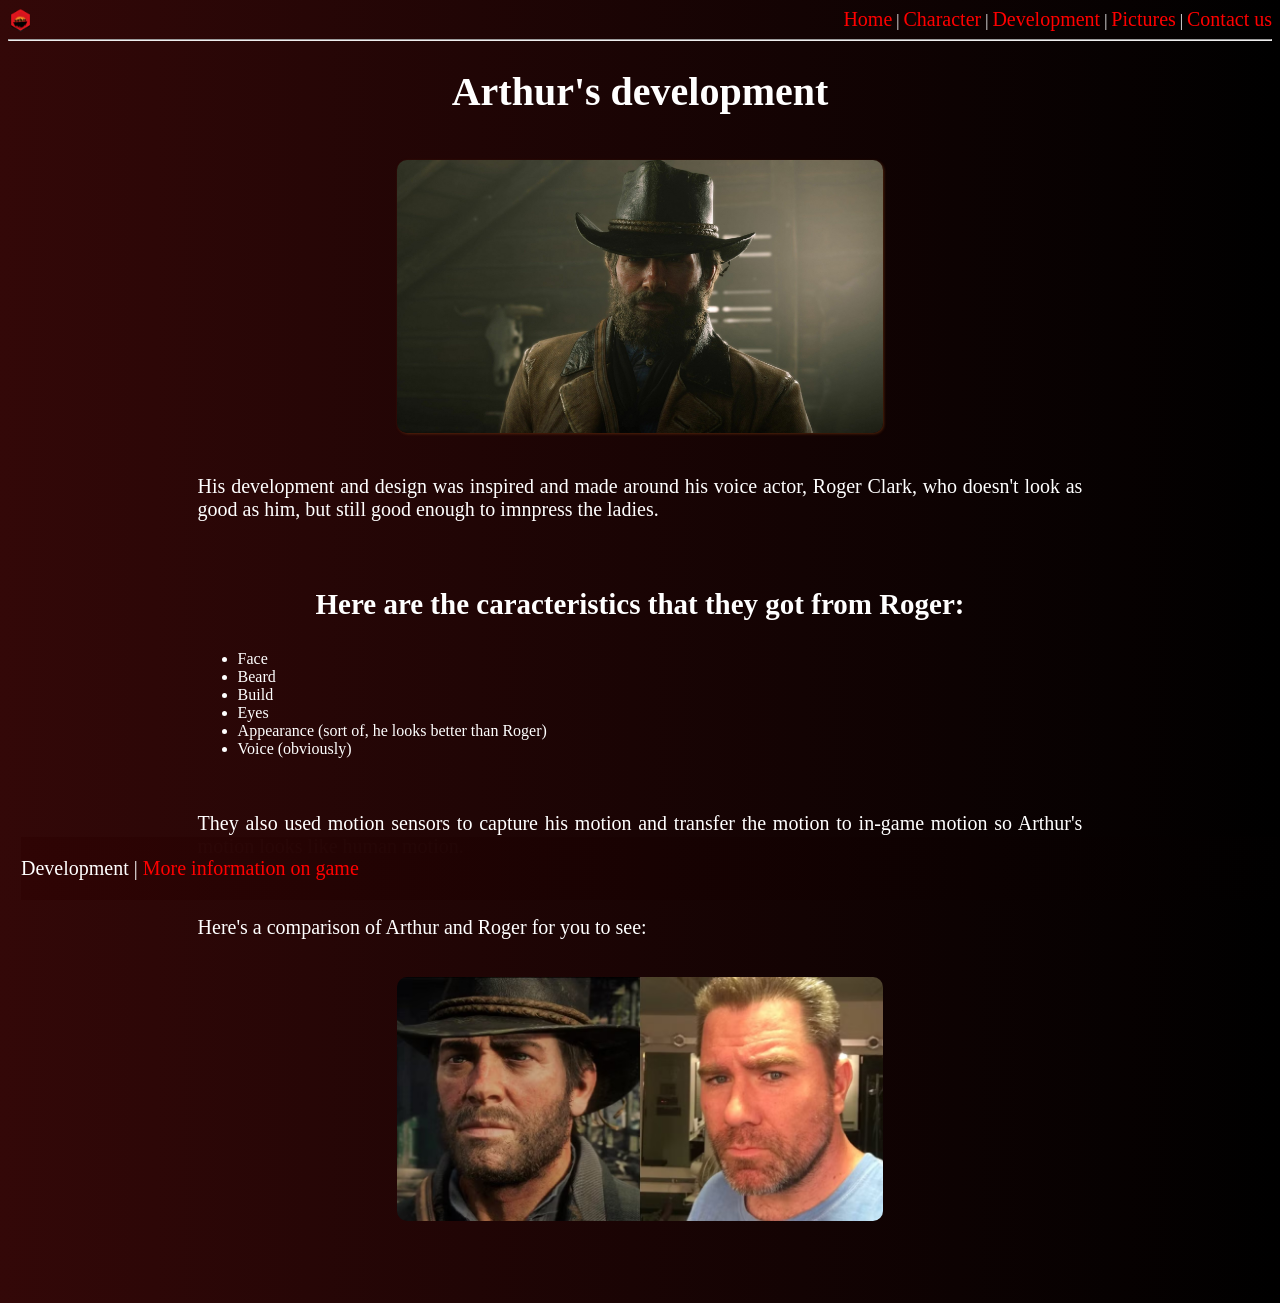
<file: arthurmorgandevelopment.html>
<!DOCTYPE html>
<html lang="en">
<head>
    <meta charset="UTF-8">
    <meta name="viewport" content="width=device-width, initial-scale=1.0">
    <title>ArthurDevelopment</title>
    <link rel="stylesheet" href="style.css">
    <link rel="icon" href="Images and icons/rdr2-icon.png">

    </style>
</head>
<body>
    <div class="links">
        <img src="Images and icons/rdr2-icon.png" alt="" width="25px" align="left">
        <a href="index.html">Home</a>
        |
        <a href="arthurmorgancharacter.html">Character</a>
        |
        <a href="arthurmorgandevelopment.html">Development</a>
        |
        <a href="arthurmorganartworkandscreeenshots.html">Pictures</a>
        |
        <a href="contact.html">Contact us</a>
    </div>
    <hr>

    <div class="div-body">
    
    <h1 align="center">Arthur's development</h1>
    <br>

    <div align="center"><img class="img-development-main" src="Images and icons/arthurdevmain.jpg" alt="" class="img-development"></div>
    <br>


    <p>His development and design was inspired and made around his voice actor, Roger Clark, who doesn't look as good as him, but still good enough to imnpress the ladies.</p>
    <br>
    <h3>Here are the caracteristics that they got from Roger:</h3>
    <ul>
        <li>Face</li>
        <li>Beard</li>
        <li>Build</li>
        <li>Eyes</li>
        <li>Appearance (sort of, he looks better than Roger)</li>
        <li>Voice (obviously)</li>
    </ul>
    <br>
    <p>They also used motion sensors to capture his motion and transfer the motion to in-game motion so Arthur's motion looks like human motion.</p>
    <br>
    <p>Here's a comparison of Arthur and Roger for you to see:</p>
    <br>
    <div align="center"><img class="img-development-end" src="Images and icons/arthur-with-roger.jpg" alt=""></div>

    </div>


    <footer>
        <p>Development | <a href="https://www.rockstargames.com/reddeadredemption2" target="_blank">More information on game</a></p>
    </footer>
    
</body>
</html>
</file>
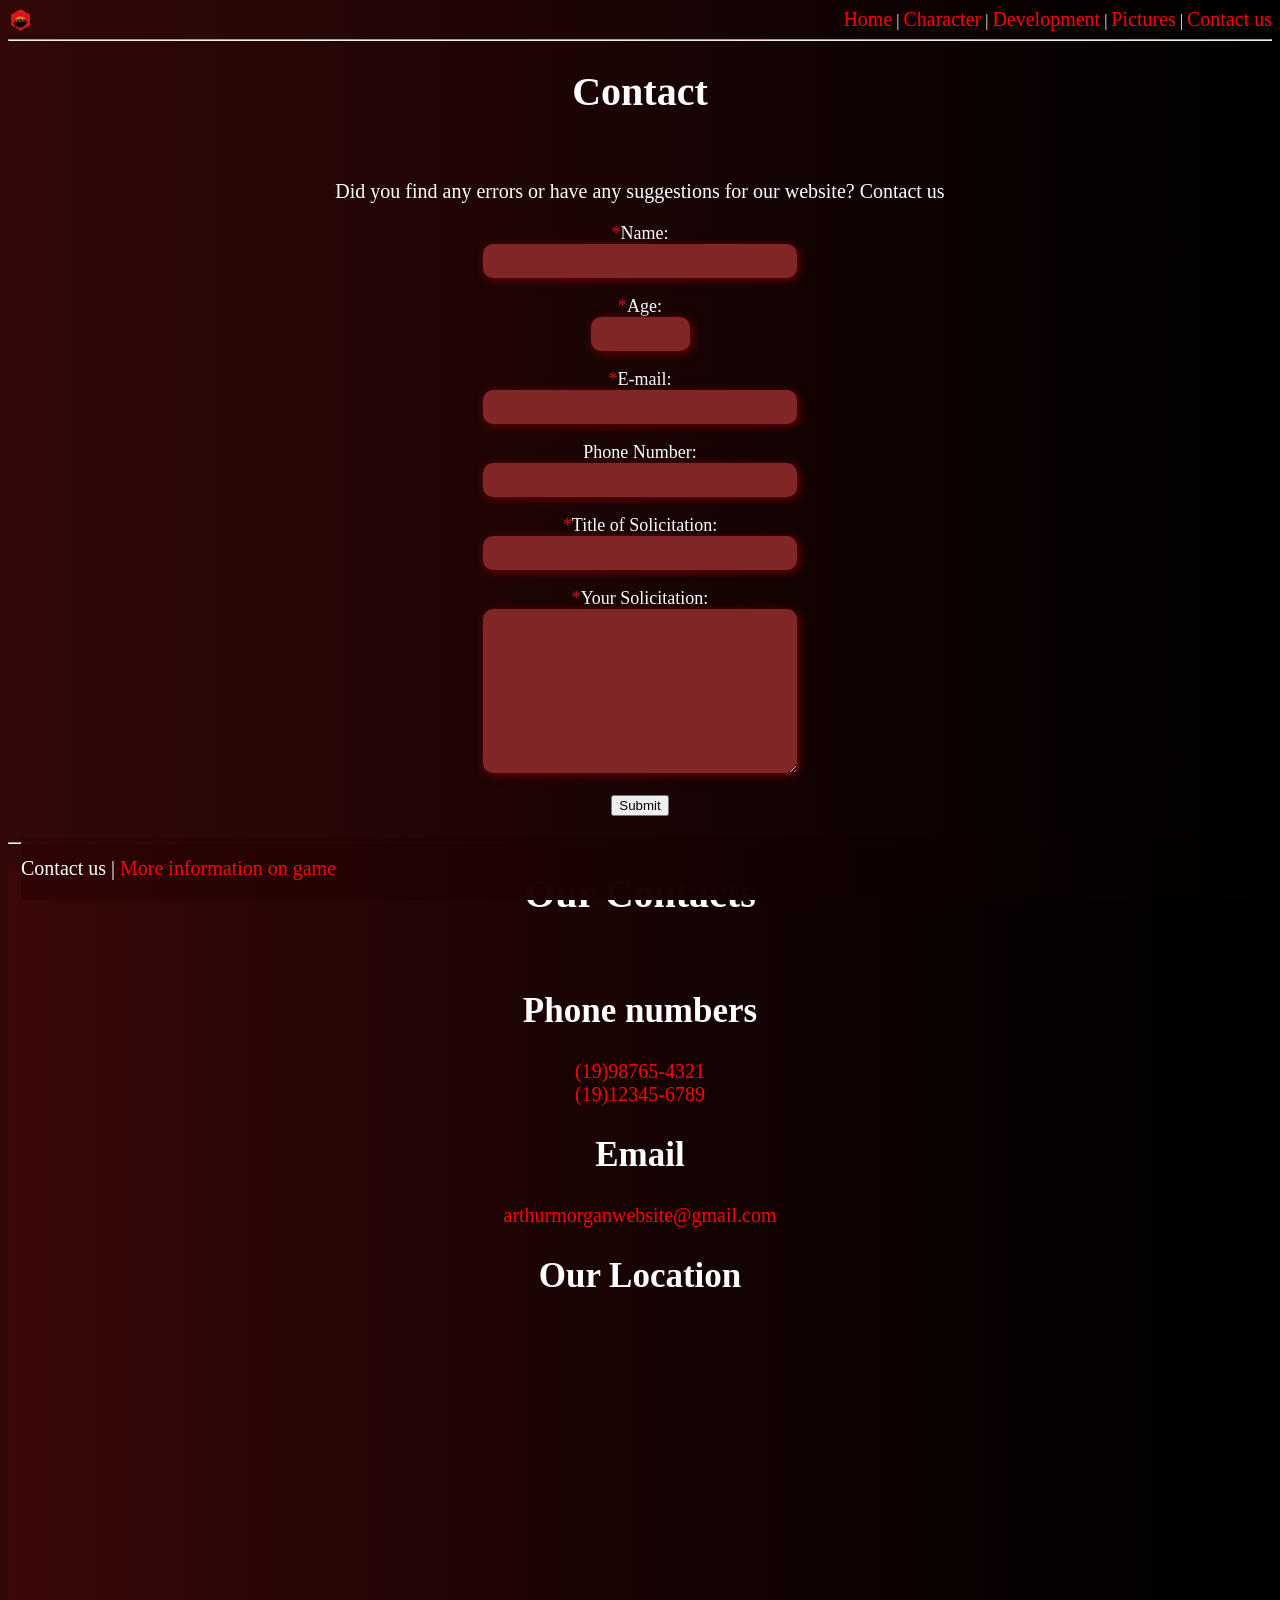
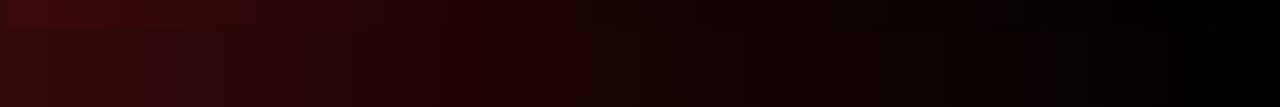
<file: contact.html>
<!DOCTYPE html>
<html lang="en">
<head>
    <meta charset="UTF-8">
    <meta name="viewport" content="width=device-width, initial-scale=1.0">
    <title>Contact us</title>
    <link rel="stylesheet" href="style.css">
    <link rel="shortcut icon" href="Images and icons/rdr2-icon.png" type="image/x-icon">


</head>
<body>
    <div class="links">
        <img src="Images and icons/rdr2-icon.png" alt="" width="25px" align="left">
        <a href="index.html">Home</a>
        |
        <a href="arthurmorgancharacter.html">Character</a>
        |
        <a href="arthurmorgandevelopment.html">Development</a>
        |
        <a href="arthurmorganartworkandscreeenshots.html">Pictures</a>
        |
        <a href="contact.html">Contact us</a>
    </div>
    <hr>

    <h1>Contact</h1>
    <br>
    <p id="contact-message">Did you find any errors or have any suggestions for our website? Contact us</p>
    
        <form align="center">
            <label for="name"><span>*</span>Name:</label><br>
            <input required type="text" id="name" minlength="3" maxlength="100" class="input type">
            <br><br>
            <label for="age"><span>*</span>Age:</label><br>
            <input required type="number" id="age" class="age" min="12" max="120" class="input age" inputmode="numeric">
            <br><br>
            <label for="email"><span>*</span>E-mail:</label> <br>
            <input required type="email" name="email" id="email" class="input type">
            <br><br>
            <label for="tel">Phone Number:</label><br>
            <input type="tel" name="tel" id="tel" class="input number">
            <br><br>
            <label for="solicitation"><span>*</span>Title of Solicitation:</label> <br>
            <input required type="text" name="solicitation" id="solicitation" class="input type">
            <br><br>
            <label for="text"><span>*</span>Your Solicitation:</label> <br>
            <textarea required name="text" id="text" cols="25" rows="5" class="input bigbox"></textarea>
            <br> <br>
            <input type="submit" value="Submit">
        </form>

    <br>

    <hr>

    <div class="contacts">
        <h1>Our Contacts</h1>
        <br>
        <h2>Phone numbers</h2>
        <a href="tel:19987654321">(19)98765-4321</a><br>
        <a href="tel:19123456789">(19)12345-6789</a>
        <h2>Email</h2>
        <a href="mailto:arthurmorganwebsite@gmail.com">arthurmorganwebsite@gmail.com</a>
        <h2>Our Location</h2>
        <iframe src="https://www.google.com/maps/embed?pb=!1m18!1m12!1m3!1d4428.059778412967!2d-47.4236403!3d-22.562159!2m3!1f0!2f0!3f0!3m2!1i1024!2i768!4f13.1!3m3!1m2!1s0x94c8806c2c324933%3A0xe2108428886c8646!2sCol%C3%A9gio%20T%C3%A9cnico%20de%20Limeira%20-%20Unicamp!5e1!3m2!1spt-BR!2sbr!4v1780845083573!5m2!1spt-BR!2sbr" width="400" height="300" style="border:0;" allowfullscreen="" loading="lazy" referrerpolicy="no-referrer-when-downgrade"></iframe>
    </div>

    <footer>
        <p>Contact us | <a href="https://www.rockstargames.com/reddeadredemption2" target="_blank">More information on game</a></p>
    </footer>
</body>
</html>
</file>
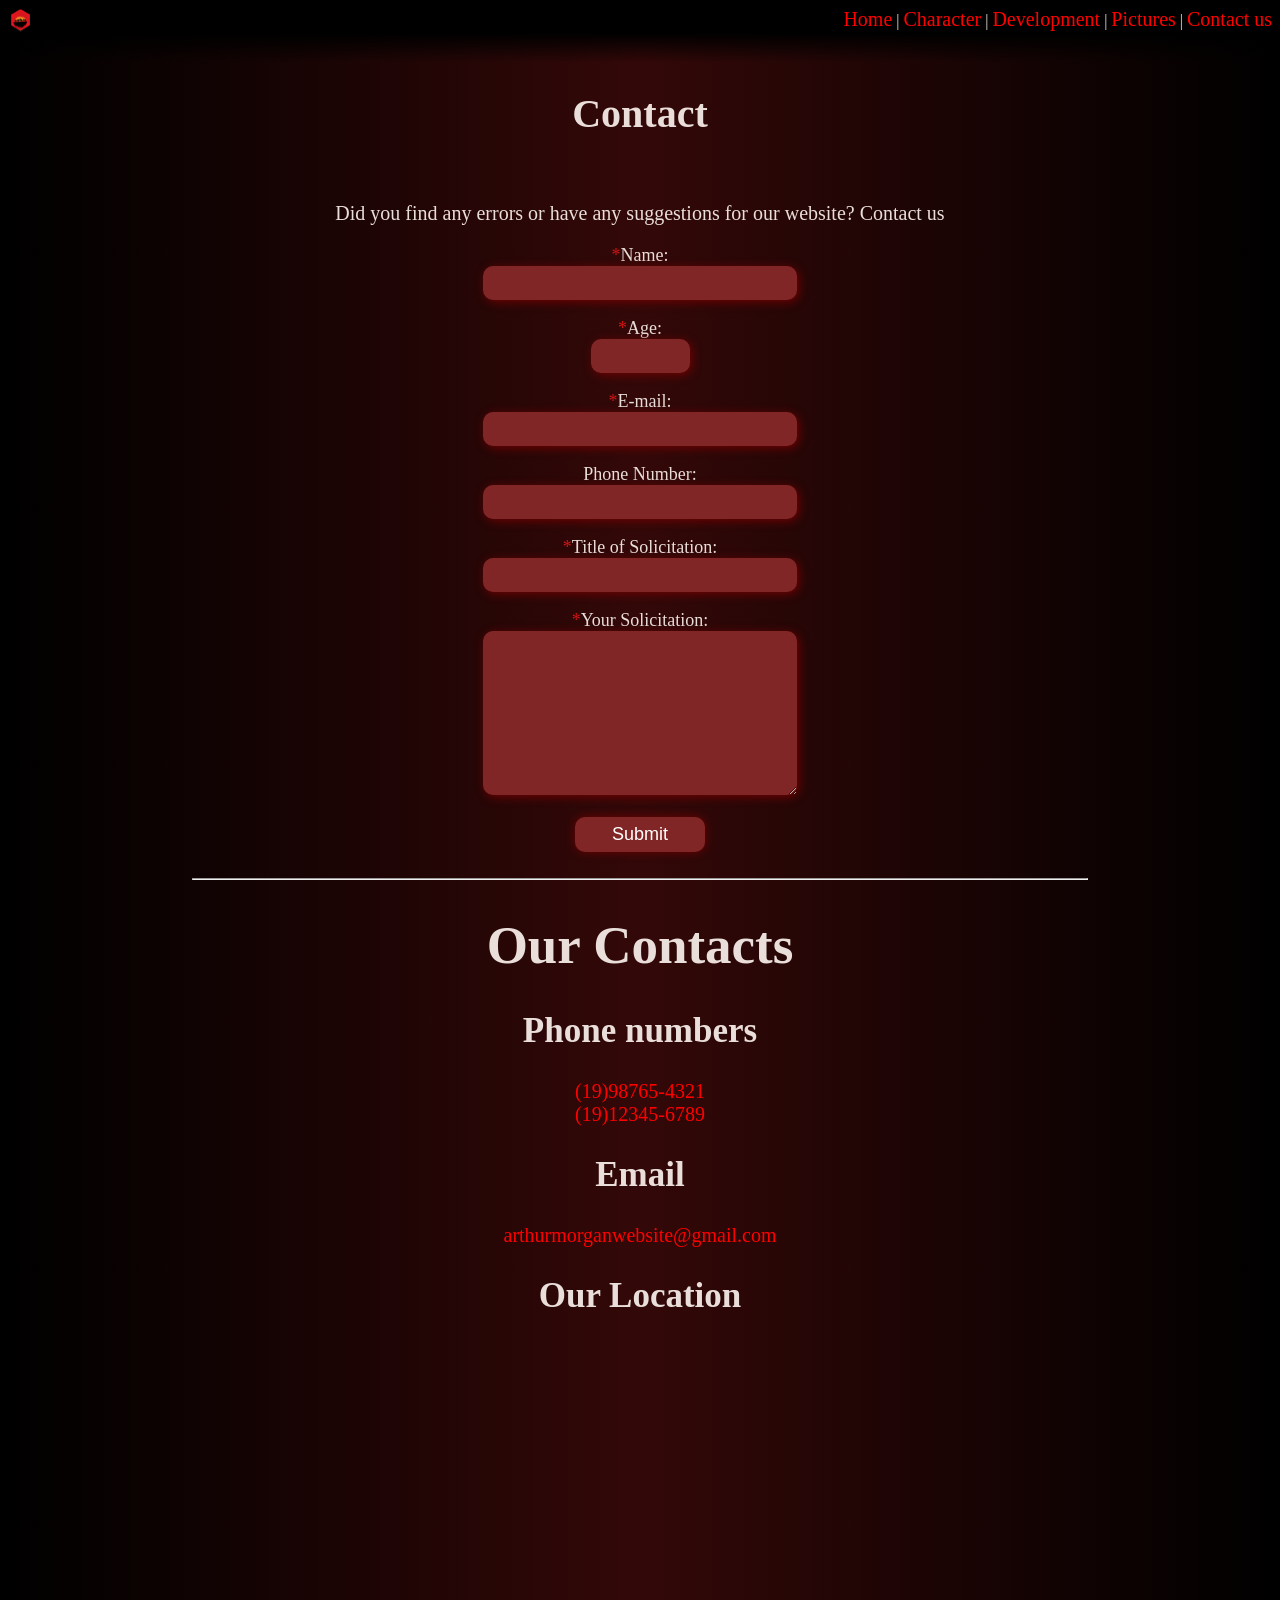
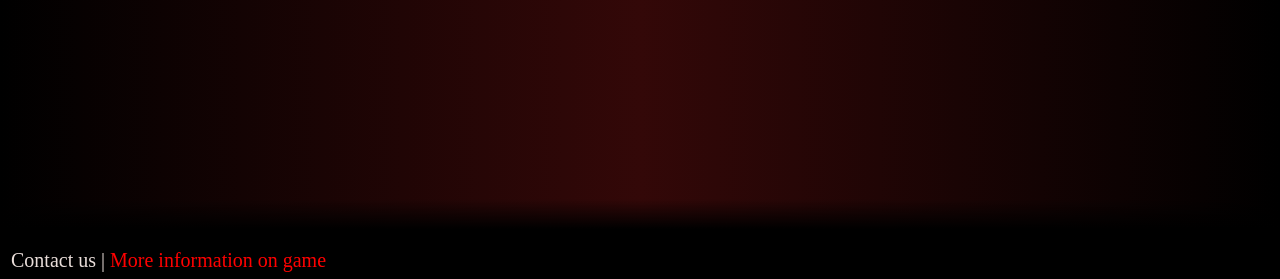
<file: html/contact.html>
<!DOCTYPE html>
<html lang="en">
<head>
    <meta charset="UTF-8">
    <meta name="viewport" content="width=device-width, initial-scale=1.0">
    <title>ArthurHome</title>
    <link rel="stylesheet" href="../css/style.css">
    <link rel="icon" href="../src/Img/rdr2-icon.png">
</head>
<body>
    <!--Header-->
    <div class="links">
        <img src="../src/Img/rdr2-icon.png" alt="" class="favicon-link">
        <div class="nav-links">
            <a href="../index.html">Home</a>
            |
            <a href="../html/character.html">Character</a>
            |
            <a href="../html/development.html">Development</a>
            |
            <a href="../html/pictures.html">Pictures</a>
            |
            <a href="../html/contact.html">Contact us</a>
        </div>
    </div>

    <div class="degrade-top"></div>

    <!--Body-->
    <div class="div-body">

    <h1>Contact</h1>

    <br>

    <p id="contact-message">Did you find any errors or have any suggestions for our website? Contact us</p>
    
    <!--Form-->
        <form class="center">
            <label for="name"><span class="form-span">*</span>Name:</label><br>
            <input required type="text" id="name" minlength="3" maxlength="100" class="input type">
            <br><br>
            <label for="age"><span class="form-span">*</span>Age:</label><br>
            <input required type="number" id="age" class="age" min="12" max="120" class="input age" inputmode="numeric">
            <br><br>
            <label for="email"><span class="form-span">*</span>E-mail:</label> <br>
            <input required type="email" name="email" id="email" class="input type">
            <br><br>
            <label for="tel">Phone Number:</label><br>
            <input type="tel" name="tel" id="tel" class="input number">
            <br><br>
            <label for="solicitation"><span class="form-span">*</span>Title of Solicitation:</label> <br>
            <input required type="text" name="solicitation" id="solicitation" class="input type">
            <br><br>
            <label for="text"><span class="form-span">*</span>Your Solicitation:</label> <br>
            <textarea required name="text" id="text" cols="25" rows="5" class="input bigbox"></textarea>
            <br> <br>
            <input class="input-submit" type="submit" value="Submit">
        </form>

    <br>
    
    
    <hr>
    
        <!--Our contacts-->
    <div class="contacts">
        <h1 class="ourcontacts-header">Our Contacts</h1>
        
        <h2>Phone numbers</h2>

        <a href="tel:19987654321">(19)98765-4321</a><br>
        <a href="tel:19123456789">(19)12345-6789</a>

        <h2>Email</h2>

        <a href="mailto:arthurmorganwebsite@gmail.com">arthurmorganwebsite@gmail.com</a>

        <h2>Our Location</h2>

        <iframe src="https://www.google.com/maps/embed?pb=!1m18!1m12!1m3!1d4428.059778412967!2d-47.4236403!3d-22.562159!2m3!1f0!2f0!3f0!3m2!1i1024!2i768!4f13.1!3m3!1m2!1s0x94c8806c2c324933%3A0xe2108428886c8646!2sCol%C3%A9gio%20T%C3%A9cnico%20de%20Limeira%20-%20Unicamp!5e1!3m2!1spt-BR!2sbr!4v1780845083573!5m2!1spt-BR!2sbr" width="400" height="300" style="border:0;" allowfullscreen="" loading="lazy" referrerpolicy="no-referrer-when-downgrade"></iframe>
    </div>

    </div>

    <div class="degrade-bottom"></div>

    <!--Footer-->
    <footer>
        <p class="footer-p">Contact us | <a href="https://www.rockstargames.com/reddeadredemption2" target="_blank">More information on game</a></p>
    </footer>

</body>
</html>
</file>
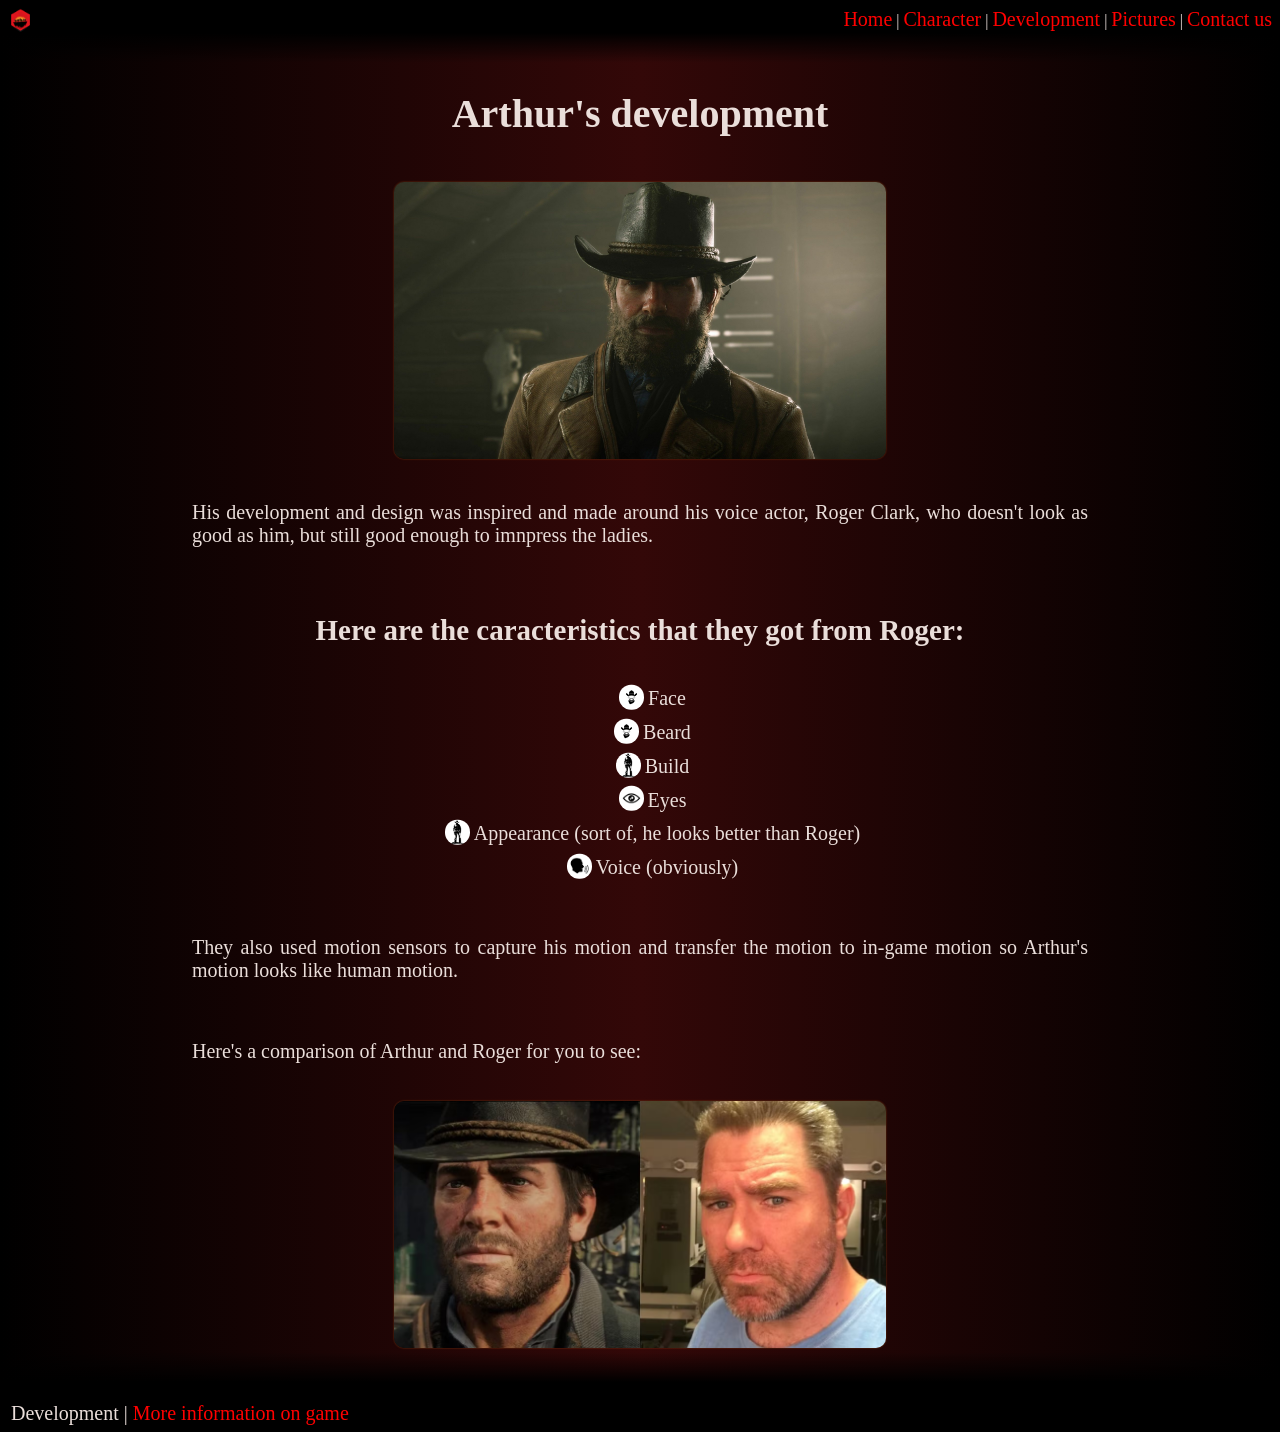
<file: html/development.html>
<!DOCTYPE html>
<html lang="en">
<head>
    <meta charset="UTF-8">
    <meta name="viewport" content="width=device-width, initial-scale=1.0">
    <title>ArthurHome</title>
    <link rel="stylesheet" href="../css/style.css">
    <link rel="icon" href="../src/Img/rdr2-icon.png">
</head>
<body>
    <!--Header-->
    <div class="links">
        <img src="../src/Img/rdr2-icon.png" alt="" class="favicon-link">
        <div class="nav-links">
            <a href="../index.html">Home</a>
            |
            <a href="../html/character.html">Character</a>
            |
            <a href="../html/development.html">Development</a>
            |
            <a href="../html/pictures.html">Pictures</a>
            |
            <a href="../html/contact.html">Contact us</a>
        </div>
    </div>
    
    <div class="degrade-top"></div>

    <!--Body-->
    <div class="div-body">
    
    <h1 class="center">Arthur's development</h1>
    <br>

    <div class="center"><img class="img-development-main img" src="../src/Img/arthurdevmain.jpg" alt="" class="img-development img"></div>
    <br>


    <p>His development and design was inspired and made around his voice actor, Roger Clark, who doesn't look as good as him, but still good enough to imnpress the ladies.</p>
    
    <br>

    <h3 class="list-title">Here are the caracteristics that they got from Roger:</h3>

    <!--List-->
    <div class="div-list">
    <ul class="list">
        <li class="list-item-face">Face</li>
        <li class="list-item-face">Beard</li>
        <li class="list-item-body">Build</li>
        <li class="list-item-eyes">Eyes</li>
        <li class="list-item-body">Appearance (sort of, he looks better than Roger)</li>
        <li class="list-item-voice">Voice (obviously)</li>
    </div>
    </ul>

    <br>

    <p>They also used motion sensors to capture his motion and transfer the motion to in-game motion so Arthur's motion looks like human motion.</p>
    <br>
    <p>Here's a comparison of Arthur and Roger for you to see:</p>
    <br>
    <div class="center"><img class="img-development-end img" src="../src/Img/arthur-with-roger.jpg" alt=""></div>

    </div>

    <div class="degrade-bottom"></div>

    <!--Footer-->
    <footer>
        <p class="footer-p">Development | <a href="https://www.rockstargames.com/reddeadredemption2" target="_blank">More information on game</a></p>
    </footer>
    
</body>
</html>
</file>
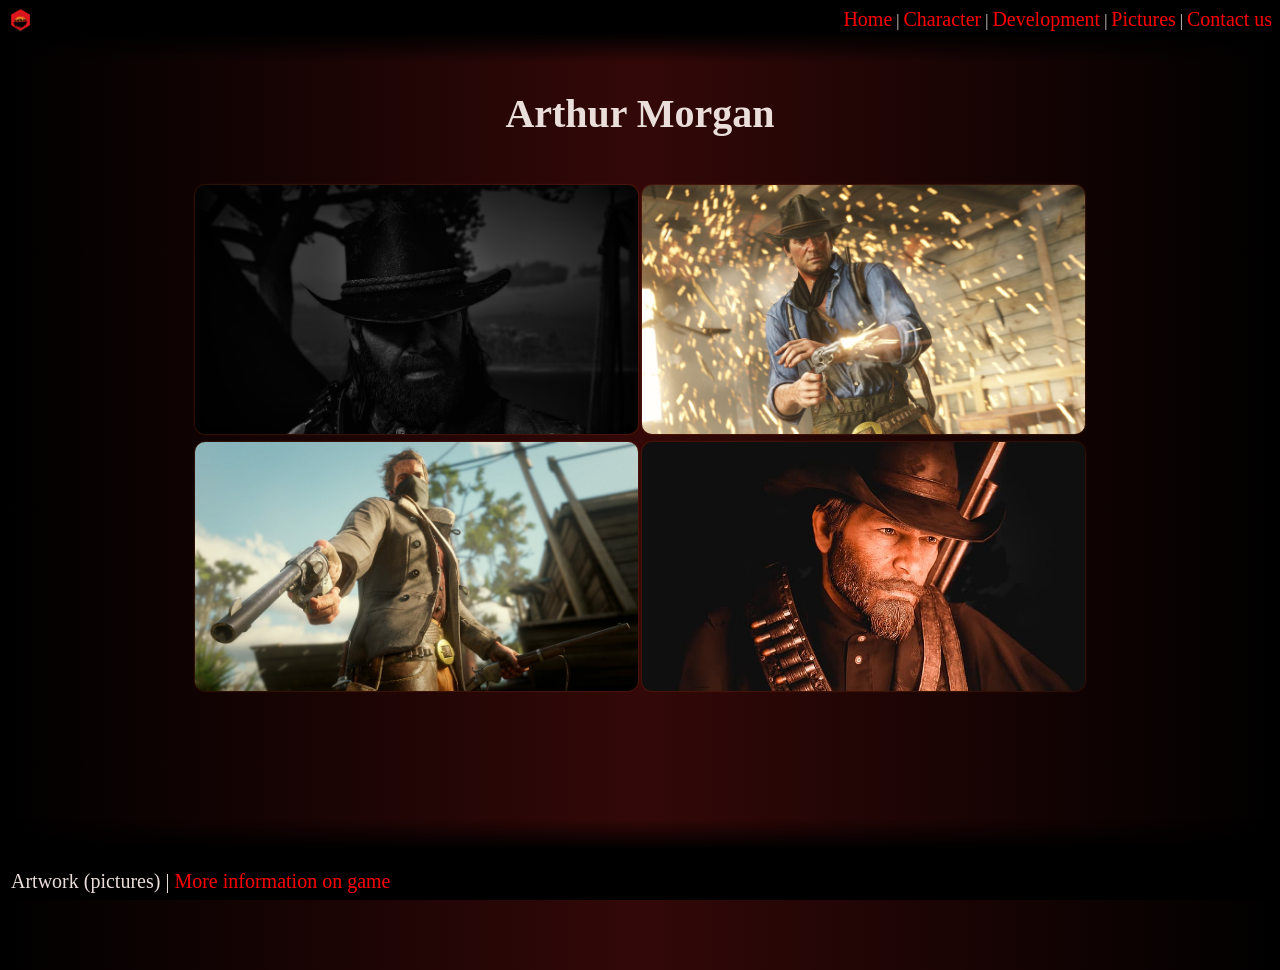
<file: html/pictures.html>
<!DOCTYPE html>
<html lang="en">
<head>
    <meta charset="UTF-8">
    <meta name="viewport" content="width=device-width, initial-scale=1.0">
    <title>ArthurHome</title>
    <link rel="stylesheet" href="../css/style.css">
    <link rel="icon" href="../src/Img/rdr2-icon.png">
</head>
<body class="body-art">
    <!--Header-->
    <div class="links">
        <img src="../src/Img/rdr2-icon.png" alt="" class="favicon-link">
        <div class="nav-links">
            <a href="../index.html">Home</a>
            |
            <a href="../html/character.html">Character</a>
            |
            <a href="../html/development.html">Development</a>
            |
            <a href="../html/pictures.html">Pictures</a>
            |
            <a href="../html/contact.html">Contact us</a>
        </div>
    </div>
    
    <div class="degrade-top"></div>

    <!--Body-->
    <div class="div-body">

    <h1 class="center">Arthur Morgan</h1>
    <br>

    <!--Img-Table-->
    <table class="tabela-arts">
        <tr>
            <td><img class="img-art img" src="../src/Img/arthur-black-aura.jpg" alt="Arthur Morgan Aura"></td>
            <td><img class="img-art img" src="../src/Img/arthur-shotting-gun.jpg" alt="Arthur W Gun"></td>
        </tr>
        <tr>
            <td><img class="img-art img" src="../src/Img/arthur-masked.jpg" alt="Arthur Masked"></td>
            <td><img class="img-art img" src="../src/Img/arthur-french.jpg" alt="French Arthur"></td>
        </tr>
    </table>
    <br>

    </div>

    <div class="degrade-bottom degrade-art"></div>

    <!--Footer-->
    <footer class="footer-art">
        <p class="footer-p">Artwork (pictures) | <a href="https://www.rockstargames.com/reddeadredemption2" target="_blank">More information on game</a></p>
    </footer>
    
</body>
</html>
</file>
<file: style.css>
/*///////////////////////////////////////////Principal/////////////////////////////////////////*/

body {
    background: linear-gradient(to right, #300404fb, #000000);
    color: white;
    padding-bottom: 70px;
}

.div-body {
    margin-left: 15%;
    margin-right: 15%;

}


h1 {
    text-align: center;
    font-size: 40px;
}

h2 {
    text-align: center;
    font-size: 35px;
}

h3 {
    align-items: justify;
    font-size: 29px;
    text-align: center;
}

p {
    text-align: justify;
    font-size: 20px;
}

/*/////////////////////////////////////////////Footer//////////////////////////////////////////*/

footer {
    position: fixed;
    bottom: 0;
    margin-left: 13px;
    z-index: 999;
    width: 100%;
    background: linear-gradient(to right, #300404fb, #000000);
}

/*/////////////////////////////////////////////LINKS///////////////////////////////////////////*/

a {
    text-decoration: none;
    color: red;
    font-size: 20px;
}

a:hover {
    text-decoration: underline;

}

.links{
    text-align: right;
}

b{
    color: rgb(180, 0, 0);
}

/*//////////////////////////////////////////////Index//////////////////////////////////////////*/

.img-index{
    height: auto;
    max-width: 55%;
    border-radius: 10px; 
}

mark{
    background-color: rgb(177, 1, 1);
    color: rgb(0, 0, 0);
}

/*/////////////////////////////////////////////Development/////////////////////////////////////*/

.img-development-main{
    height: auto;
    max-width: 55%;
    border-radius: 10px;
    box-shadow: 1px 1px 3px #8d43127e; 
}

.img-development-end {
    height: auto;
    max-width: 55%;
    border-radius: 10px; 

}

/*/////////////////////////////////////////////Character///////////////////////////////////////*/

.img-development-principal{
    height: auto;
    max-width: 55%;
    border-radius: 10px;
}

.tabela-character, .td-character {
    border-width: 1px;
    border-color: white;
    border-style: solid;
    padding: 7px;
    border-collapse: collapse;
    font-size: 20px;
    font-family: serif;
}

 .th-character {
    border-width: 1px;
    border-color: white;
    border-style: solid;
    padding: 7px;
    border-collapse: collapse;
    font-size: 25px;
    font-family: sans-serif;

 }

 .th-character-sections {
    border-width: 1px;
    border-color: white;
    border-style: solid;
    padding: 7px;
    border-collapse: collapse;
    font-size: 21px;
    font-family: serif;

 } 

.img-character{
    height: auto;
    max-width: 55%;
    border-radius: 10px;
}

/*//////////////////////////////////////////////Artes//////////////////////////////////////////*/

.img-art {
    border-radius: 10px;
    width: 100%;
    height: auto;

}

/*/////////////////////////////////////////////Contatos////////////////////////////////////////*/

.contacts{
    text-align: center;
    background: linear-gradient(to right, #4209098f, #000000);
}

#contact-message {
    text-align: center;
}

label {
    font-size: 18px;
}

span {
    color: rgb(207, 22, 22);
}

.input{
    width: 300px;
    height: 20px;
    border-radius: 10px;
    background-color: #812626;
    color: white;
    border: 0;
    box-shadow: 2px 2px 10px rgb(110, 2, 2);
    padding: 7px;
}

.bigbox{
    height: 150px;
}

.age {
    width: 85px;
    height: 20px;
    border-radius: 10px;
    background-color: #812626;
    color: white;
    border: 0;
    box-shadow: 2px 2px 10px rgb(110, 2, 2);
    padding: 7px;
    text-align: center;
}

.age::-webkit-outer-spin-button, .age::-webkit-inner-spin-button {
    -webkit-appearance: none;

}
</file>
<file: css/style.css>
/*Body*/

body {
    padding: 0;
    margin: 0;
    background: linear-gradient(to right, #000000, #300404fb, #000000);
    color: #EADEDA;
    display: flex;
    flex-direction: column;
    min-height: 100vh;
}

.body-art{
    padding-bottom: 70px;
}

.div-body {
    margin-left: 15%;
    margin-right: 15%;

}

.center{
    text-align: center;
}



/*Titles*/

h1 {
    text-align: center;
    font-size: 40px;
}

h2 {
    text-align: center;
    font-size: 35px;
}

h3 {
    align-items: justify;
    font-size: 29px;
    text-align: center;
}

/*Text-formatting*/

p {
    text-align: justify;
    font-size: 20px;
}

b{
    color: rgb(180, 0, 0);
}

mark{
    background-color: rgb(177, 1, 1);
    color: rgb(0, 0, 0);
}

/*Footer*/

footer {
    width: 100%;
    height: 50px;
    align-content: center;
    background-color: #000000;
}

.footer-p {
    margin-left: 11px;
}

.footer-art {
    position: fixed;
    bottom: 0;
}

/*Links*/

a {
    text-decoration: none;
    color: red;
    font-size: 20px;
    transition: transform 0ms linear;
    display: inline-block;
}

a:hover {
    text-decoration: underline;
    transform: scale(1.015);
}

a:active {
    transform: scale(0.85);
}

/*Header*/

.nav-links {
    padding-right: 8px;
    padding-top: 8px;
}

.links{
    background-color: #000000;
    text-align: right;
    display: flex;
    justify-content: space-between;
}

.favicon-link{
    width: 25px;
    padding-left: 8px;
    padding-top: 8px;
}

.degrade-top{
    background: linear-gradient(to bottom, #000000, #00000000);
    width: 100%;
    height: 30px;
}

.degrade-bottom{
    background: linear-gradient(to top, #000000, #00000000);
    width: 100%;
    height: 30px;
}

/*Index*/

.img-index{
    height: auto;
    max-width: 55%;
    border-radius: 10px;
    box-shadow: 0px 0px 2px #ae5012a9;  
}

/*Aura*/

.aura-glow {
    animation: aura 2s infinite ease-in-out;
}

@keyframes aura {
    0% { text-shadow: 0 0 20px rgba(255, 0, 0, 0.4), 0 0 20px rgba(255, 0, 0, 0.4);}

    50% { text-shadow: 0 0 90px rgb(255, 0, 0), 0 0 90px rgb(255, 0, 0);}

    100% { text-shadow: 0 0 20px rgba(255, 0, 0, 0.4), 0 0 20px rgba(255, 0, 0, 0.4);}
}

/*Development*/

.img-development-main{
    height: auto;
    max-width: 55%;
    border-radius: 10px;
    box-shadow: 0px 0px 2px #ae5012a9; 
}

.img-development-end {
    height: auto;
    max-width: 55%;
    border-radius: 10px;
    box-shadow: 0px 0px 2px #ae5012a9; 

}

.img-development-principal{
    height: auto;
    max-width: 55%;
    border-radius: 10px;
    box-shadow: 0px 0px 2px #ae5012a9; 
}

/*Lists*/

.list-title {
    margin-bottom: 40px;
}

.div-list {
    text-align: center;
}

.list {
    list-style: none;
    padding-left: 0;
}

.list-item-face {
    position: relative;
    padding-left: 25px;
    margin-bottom: 8px;
    font-size: 20px;
    
}

.list-item-face::before {
    content: "";
    display: inline-block;
    vertical-align: middle;
    top: 13%;
    transform: translateY(-13%);
    width: 25px;
    height: 25px;
    margin-right: 4px;
    background-image: url('../src/Img/cowboy-face.jpg');
    background-size: contain;
    background-repeat: no-repeat;
    border-radius: 12px;
}

.list-item-face:hover {
    animation: grow 0ms linear forwards;
}

.list-item-body {
    position: relative;
    padding-left: 25px;
    margin-bottom: 8px;
    font-size: 20px;
    
}

.list-item-body::before {
    content: "";
    display: inline-block;
    vertical-align: middle;
    top: 13%;
    transform: translateY(-13%);
    width: 25px;
    height: 25px;
    margin-right: 4px;
    background-image: url('../src/Img/cowboy-build.png');
    background-size: contain;
    background-repeat: no-repeat;
    border-radius: 12px;
}

.list-item-body:hover {
    animation: grow 0ms linear forwards;
}

.list-item-eyes {
    position: relative;
    padding-left: 25px;
    margin-bottom: 8px;
    font-size: 20px;
    
}

.list-item-eyes::before {
    content: "";
    display: inline-block;
    vertical-align: middle;
    top: 13%;
    transform: translateY(-13%);
    width: 25px;
    height: 25px;
    margin-right: 4px;
    background-image: url('../src/Img/cowboy-eyes.jpg');
    background-size: contain;
    background-repeat: no-repeat;
    border-radius: 12px;
}

.list-item-eyes:hover {
    animation: grow 0ms linear forwards;
}

.list-item-voice {
    position: relative;
    padding-left: 25px;
    margin-bottom: 8px;
    font-size: 20px;
    
}

.list-item-voice::before {
    content: "";
    display: inline-block;
    vertical-align: middle;
    top: 13%;
    transform: translateY(-13%);
    width: 25px;
    height: 25px;
    margin-right: 4px;
    background-image: url('../src/Img/cowboy-voice.jpg');
    background-size: contain;
    background-repeat: no-repeat;
    border-radius: 12px;
}

.list-item-voice:hover {
    animation: grow 0ms linear forwards;
}

@keyframes grow {
    0% { transform: scale(1);}
    100% { transform: scale(1.45);}
}


/*Character*/


.img-character{
    height: auto;
    max-width: 55%;
    border-radius: 10px;
    box-shadow: 0px 0px 2px #ae5012a9; ;
}

/*Table*/

.tabela-character{
    margin: 0 auto;
}

.tabela-character, .td-character {
    border-width: 1px;
    border-color: white;
    border-style: solid;
    padding: 7px;
    border-collapse: collapse;
    font-size: 20px;
    font-family: serif;
}

 .th-character {
    border-width: 1px;
    border-color: white;
    border-style: solid;
    padding: 7px;
    border-collapse: collapse;
    font-size: 25px;
    font-family: sans-serif;

 }

 .th-character-sections {
    border-width: 1px;
    border-color: white;
    border-style: solid;
    padding: 7px;
    border-collapse: collapse;
    font-size: 21px;
    font-family: serif;

 } 



/*Artes*/

.img-art {
    border-radius: 10px;
    width: 100%;
    height: auto;
    box-shadow: 0px 0px 2px #ae5012a9; 

}

.degrade-art{
    position: fixed;
    bottom: 50px;
}

/*Contatos*/

.contacts{
    text-align: center;
}

#contact-message {
    text-align: center;
}

label {
    font-size: 18px;
}

.form-span {
    color: rgb(207, 22, 22);
}

.input{
    width: 300px;
    height: 20px;
    border-radius: 10px;
    background-color: #812626;
    color: white;
    border: 0;
    box-shadow: 2px 2px 10px rgb(110, 2, 2);
    padding: 7px;
}

.input-submit {
    width: 130px;
    height: 35px;
    border-radius: 10px;
    background-color: #812626;
    color: white;
    border: 0;
    box-shadow: 0px 0px 10px rgb(110, 2, 2);
    padding: 7px;
    font-size: 18px;
    cursor: pointer;
    transition: transform 0ms linear;
}

.input-submit:hover {
    transform: scale(1.10);
    background-color: #d41919;
}

.input-submit:active {
    transform: scale(0.93);
}

.bigbox{
    height: 150px;
}

.age {
    width: 85px;
    height: 20px;
    border-radius: 10px;
    background-color: #812626;
    color: white;
    border: 0;
    box-shadow: 2px 2px 10px rgb(110, 2, 2);
    padding: 7px;
    text-align: center;
}

.age::-webkit-outer-spin-button, .age::-webkit-inner-spin-button {
    -webkit-appearance: none;

}

/*Our contacts*/

.ourcontacts-header {
    font-size: 53px;
}

iframe {
    border-radius: 20px;
    height: 450px;
    width: 700px;
}

/* Imagens */

.img{
    transition-duration: 0.2s;
}

.img:hover{
    transform: scale(1.2);
    transition-duration: 0.2s;
}
</file>
